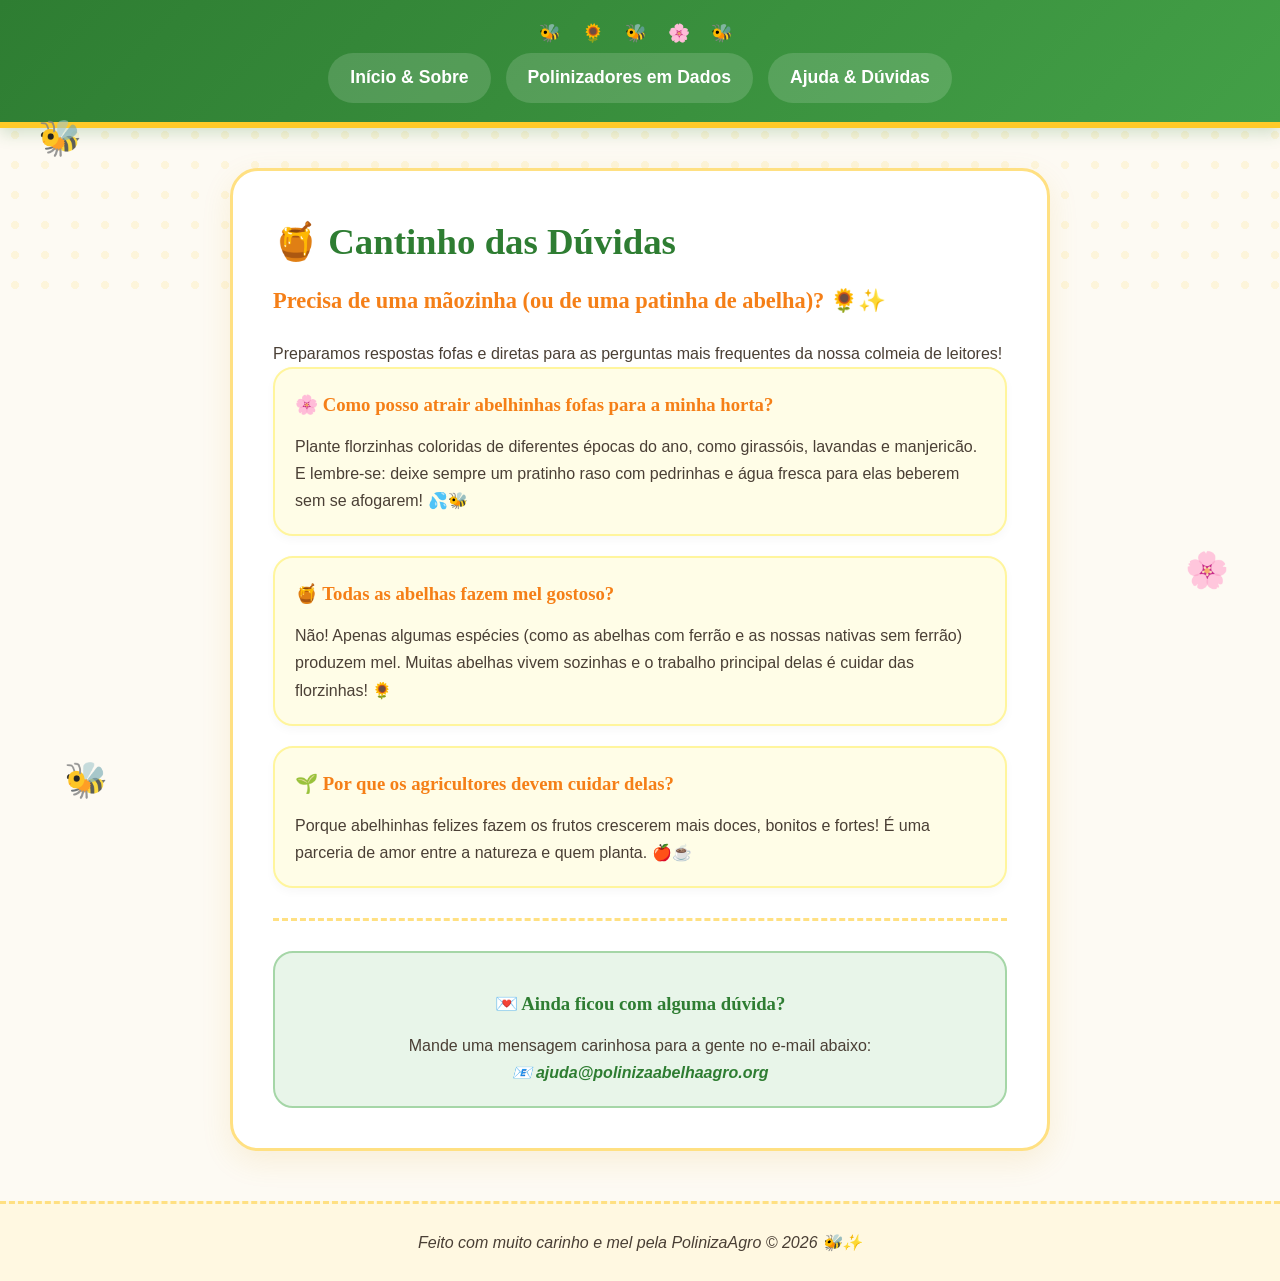
<file: ajuda.html>
<!DOCTYPE html>
<html lang="pt-BR">
<head>
    <meta charset="UTF-8">
    <meta name="viewport" content="width=device-width, initial-scale=1.0">
    <title>Ajuda e Dúvidas - PolinizaAgro</title>
    <link rel="stylesheet" href="style.css">
</head>
<body>

    <div class="bee-decoration bee-1">🐝</div>
    <div class="bee-decoration bee-2">🌸</div>
    <div class="bee-decoration bee-3">🐝</div>

    <header>
        <nav>
            <a href="index.html">Início & Sobre</a>
            <a href="grafico.html">Polinizadores em Dados</a>
            <a href="ajuda.html">Ajuda & Dúvidas</a>
        </nav>
    </header>

    <main>
        <h1>🍯 Cantinho das Dúvidas</h1>
        <h2>Precisa de uma mãozinha (ou de uma patinha de abelha)? 🌻✨</h2>

        <p>Preparamos respostas fofas e diretas para as perguntas mais frequentes da nossa colmeia de leitores!</p>

        <!-- Cards de Perguntas Fofos -->
        <div class="faq-card">
            <h3>🌸 Como posso atrair abelhinhas fofas para a minha horta?</h3>
            <p>Plante florzinhas coloridas de diferentes épocas do ano, como girassóis, lavandas e manjericão. E lembre-se: deixe sempre um pratinho raso com pedrinhas e água fresca para elas beberem sem se afogarem! 💦🐝</p>
        </div>

        <div class="faq-card">
            <h3>🍯 Todas as abelhas fazem mel gostoso?</h3>
            <p>Não! Apenas algumas espécies (como as abelhas com ferrão e as nossas nativas sem ferrão) produzem mel. Muitas abelhas vivem sozinhas e o trabalho principal delas é cuidar das florzinhas! 🌻</p>
        </div>

        <div class="faq-card">
            <h3>🌱 Por que os agricultores devem cuidar delas?</h3>
            <p>Porque abelhinhas felizes fazem os frutos crescerem mais doces, bonitos e fortes! É uma parceria de amor entre a natureza e quem planta. 🍎☕</p>
        </div>

        <hr class="linha-fofa">

        <div class="contato-box">
            <h3>💌 Ainda ficou com alguma dúvida?</h3>
            <p>Mande uma mensagem carinhosa para a gente no e-mail abaixo:</p>
            <address>
                📧 <a href="mailto:ajuda@polinizaagro.org">ajuda@polinizaabelhaagro.org</a>
            </address>
        </div>
    </main>

    <footer>
        <address>Feito com muito carinho e mel pela PolinizaAgro &copy; 2026 🐝✨</address>
    </footer>

</body>
</html>
</file>
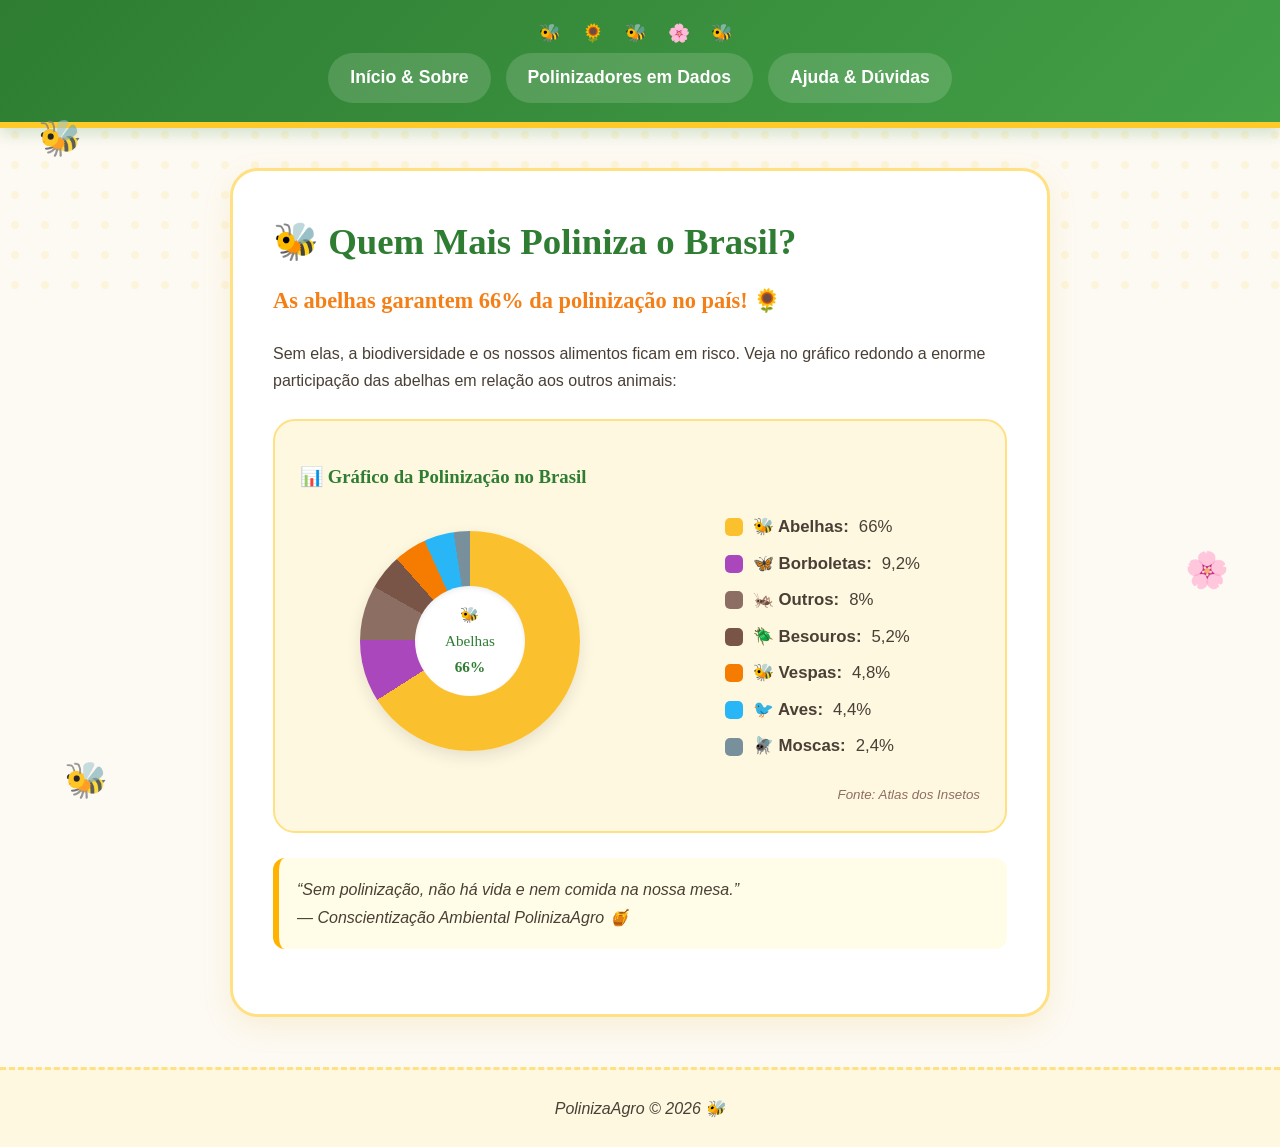
<file: grafico.html>
<!DOCTYPE html>
<html lang="pt-BR">
<head>
    <meta charset="UTF-8">
    <meta name="viewport" content="width=device-width, initial-scale=1.0">
    <title>Polinizadores em Dados - PolinizaAgro</title>
    <link rel="stylesheet" href="style.css">
</head>
<body>

    <div class="bee-decoration bee-1">🐝</div>
    <div class="bee-decoration bee-2">🌸</div>
    <div class="bee-decoration bee-3">🐝</div>

    <header>
        <nav>
            <a href="index.html">Início & Sobre</a>
            <a href="grafico.html">Polinizadores em Dados</a>
            <a href="ajuda.html">Ajuda & Dúvidas</a>
        </nav>
    </header>

    <main>
        <h1>🐝 Quem Mais Poliniza o Brasil?</h1>
        <h2>As abelhas garantem 66% da polinização no país! 🌻</h2>

        <p>Sem elas, a biodiversidade e os nossos alimentos ficam em risco. Veja no gráfico redondo a enorme participação das abelhas em relação aos outros animais:</p>

        <!-- Container do Gráfico Redondo + Legenda -->
        <div class="chart-card">
            <h3>📊 Gráfico da Polinização no Brasil</h3>
            
            <div class="pie-chart-wrapper">
                <!-- Gráfico de Pizza Redondo em CSS -->
                <div class="pie-chart">
                    <div class="pie-center">
                        <span>🐝<br>Abelhas<br><strong>66%</strong></span>
                    </div>
                </div>

                <!-- Legenda do Gráfico -->
                <ul class="chart-legend">
                    <li><span class="color-box c-abelhas"></span> <strong>🐝 Abelhas:</strong> 66%</li>
                    <li><span class="color-box c-borboletas"></span> <strong>🦋 Borboletas:</strong> 9,2%</li>
                    <li><span class="color-box c-outros"></span> <strong>🦗 Outros:</strong> 8%</li>
                    <li><span class="color-box c-besouros"></span> <strong>🪲 Besouros:</strong> 5,2%</li>
                    <li><span class="color-box c-vespas"></span> <strong>🐝 Vespas:</strong> 4,8%</li>
                    <li><span class="color-box c-aves"></span> <strong>🐦 Aves:</strong> 4,4%</li>
                    <li><span class="color-box c-moscas"></span> <strong>🪰 Moscas:</strong> 2,4%</li>
                </ul>
            </div>

            <small class="fonte-dados">Fonte: Atlas dos Insetos</small>
        </div>

        <blockquote>
            <q>Sem polinização, não há vida e nem comida na nossa mesa.</q>
            <br>
            <cite>— Conscientização Ambiental PolinizaAgro 🍯</cite>
        </blockquote>
    </main>

    <footer>
        <address>PolinizaAgro &copy; 2026 🐝</address>
    </footer>

</body>
</html>
</file>
<file: style.css>
* {
    margin: 0;
    padding: 0;
    box-sizing: border-box;
}

body {
    font-family: 'Quicksand', sans-serif;
    line-height: 1.7;
    background-color: #fdfaf3;
    color: #4a3f35;
    position: relative;
    overflow-x: hidden;
}

body::before {
    content: "";
    position: absolute;
    top: 0;
    left: 0;
    right: 0;
    height: 300px;
    background: radial-gradient(circle, rgba(255, 213, 79, 0.15) 20%, transparent 20%);
    background-size: 30px 30px;
    z-index: -1;
}

.bee-decoration {
    position: fixed;
    font-size: 2.2rem;
    pointer-events: none;
    z-index: 100;
    animation: floatBee 6s ease-in-out infinite alternate;
    opacity: 0.85;
}

.bee-1 { top: 12%; left: 3%; animation-delay: 0s; }
.bee-2 { top: 60%; right: 4%; animation-delay: 2s; }
.bee-3 { bottom: 10%; left: 5%; animation-delay: 4s; }

@keyframes floatBee {
    0% { transform: translateY(0px) rotate(-5deg) scale(1); }
    50% { transform: translateY(-18px) rotate(8deg) scale(1.05); }
    100% { transform: translateY(0px) rotate(-5deg) scale(1); }
}

header {
    background: linear-gradient(135deg, #2e7d32 0%, #43a047 100%);
    padding: 1.2rem 1rem;
    box-shadow: 0 6px 15px rgba(46, 125, 50, 0.2);
    border-bottom: 6px solid #ffca28;
    text-align: center;
}

header::before {
    content: "🐝 🌻 🐝 🌸 🐝";
    display: block;
    font-size: 1.1rem;
    margin-bottom: 4px;
    letter-spacing: 8px;
}

nav {
    display: flex;
    justify-content: center;
    gap: 15px;
    flex-wrap: wrap;
}

nav a {
    color: #ffffff;
    text-decoration: none;
    font-weight: 700;
    font-family: 'Fredoka', sans-serif;
    font-size: 1.1rem;
    padding: 10px 22px;
    border-radius: 25px;
    background-color: rgba(255, 255, 255, 0.15);
    transition: all 0.3s;
}

nav a:hover {
    background-color: #ffca28;
    color: #3e2723;
    transform: translateY(-3px) scale(1.05);
}

main {
    max-width: 820px;
    margin: 40px auto;
    background: #ffffff;
    padding: 40px;
    border-radius: 28px;
    box-shadow: 0 10px 30px rgba(212, 160, 23, 0.12);
    border: 3px solid #ffe082;
    position: relative;
}

h1 {
    font-family: 'Fredoka', cursive;
    color: #2e7d32;
    font-size: 2.3rem;
    margin-bottom: 8px;
}

h2 {
    font-family: 'Fredoka', cursive;
    color: #f57f17;
    margin-bottom: 20px;
    font-size: 1.4rem;
}

h3 {
    font-family: 'Fredoka', cursive;
    color: #2e7d32;
    margin-top: 15px;
    margin-bottom: 12px;
}

blockquote {
    background-color: #fffde7;
    border-left: 6px solid #ffb300;
    padding: 18px;
    margin: 25px 0;
    border-radius: 12px;
    font-style: italic;
}

/* --- ESTILO DO GRÁFICO REDONDO (PIZZA) --- */
.chart-card {
    background: #fff8e1;
    border: 2px solid #ffe082;
    padding: 25px;
    border-radius: 22px;
    margin: 25px 0;
}

.pie-chart-wrapper {
    display: flex;
    align-items: center;
    justify-content: space-around;
    flex-wrap: wrap;
    gap: 25px;
    margin-top: 20px;
}

/* Desenho do círculo cônico em CSS proporcional às % */
.pie-chart {
    width: 220px;
    height: 220px;
    border-radius: 50%;
    background: conic-gradient(
        #fbc02d 0% 66%,       /* Abelhas (66%) - Amarelo Ouro */
        #ab47bc 66% 75.2%,    /* Borboletas (9.2%) - Roxo */
        #8d6e63 75.2% 83.2%,  /* Outros (8%) - Marrom */
        #795548 83.2% 88.4%,  /* Besouros (5.2%) - Marrom Escuro */
        #f57c00 88.4% 93.2%,  /* Vespas (4.8%) - Laranja */
        #29b6f6 93.2% 97.6%,  /* Aves (4.4%) - Azul */
        #78909c 97.6% 100%    /* Moscas (2.4%) - Cinza */
    );
    display: flex;
    align-items: center;
    justify-content: center;
    box-shadow: 0 6px 15px rgba(0,0,0,0.1);
}

/* Miolo para efeito de gráfico rosca fofo */
.pie-center {
    width: 110px;
    height: 110px;
    background: #ffffff;
    border-radius: 50%;
    display: flex;
    align-items: center;
    justify-content: center;
    text-align: center;
    font-family: 'Fredoka', cursive;
    color: #2e7d32;
    font-size: 0.95rem;
    box-shadow: inset 0 2px 5px rgba(0,0,0,0.08);
}

.chart-legend {
    list-style: none;
    font-size: 1.05rem;
}

.chart-legend li {
    display: flex;
    align-items: center;
    gap: 10px;
    margin-bottom: 8px;
}

.color-box {
    width: 18px;
    height: 18px;
    border-radius: 5px;
    display: inline-block;
}

/* Cores da legenda sincronizadas com a pizza */
.c-abelhas { background-color: #fbc02d; }
.c-borboletas { background-color: #ab47bc; }
.c-outros { background-color: #8d6e63; }
.c-besouros { background-color: #795548; }
.c-vespas { background-color: #f57c00; }
.c-aves { background-color: #29b6f6; }
.c-moscas { background-color: #78909c; }

.fonte-dados {
    display: block;
    text-align: right;
    margin-top: 15px;
    color: #8d6e63;
    font-style: italic;
}

/* --- ESTILO DA CENTRAL DE AJUDA FOFA --- */
.faq-card {
    background: #fffde7;
    border: 2px solid #fff59d;
    padding: 20px;
    border-radius: 20px;
    margin-bottom: 20px;
    box-shadow: 0 4px 10px rgba(0,0,0,0.03);
}

.faq-card h3 {
    margin-top: 0;
    color: #f57f17;
}

.linha-fofa {
    border: none;
    border-top: 3px dashed #ffe082;
    margin: 30px 0;
}

.contato-box {
    background: #e8f5e9;
    border: 2px solid #a5d6a7;
    padding: 20px;
    border-radius: 20px;
    text-align: center;
}

footer {
    text-align: center;
    margin-top: 50px;
    padding: 25px;
    background-color: #fff8e1;
    border-top: 3px dashed #ffe082;
}

address a {
    color: #2e7d32;
    font-weight: 700;
    text-decoration: none;
}
</file>
